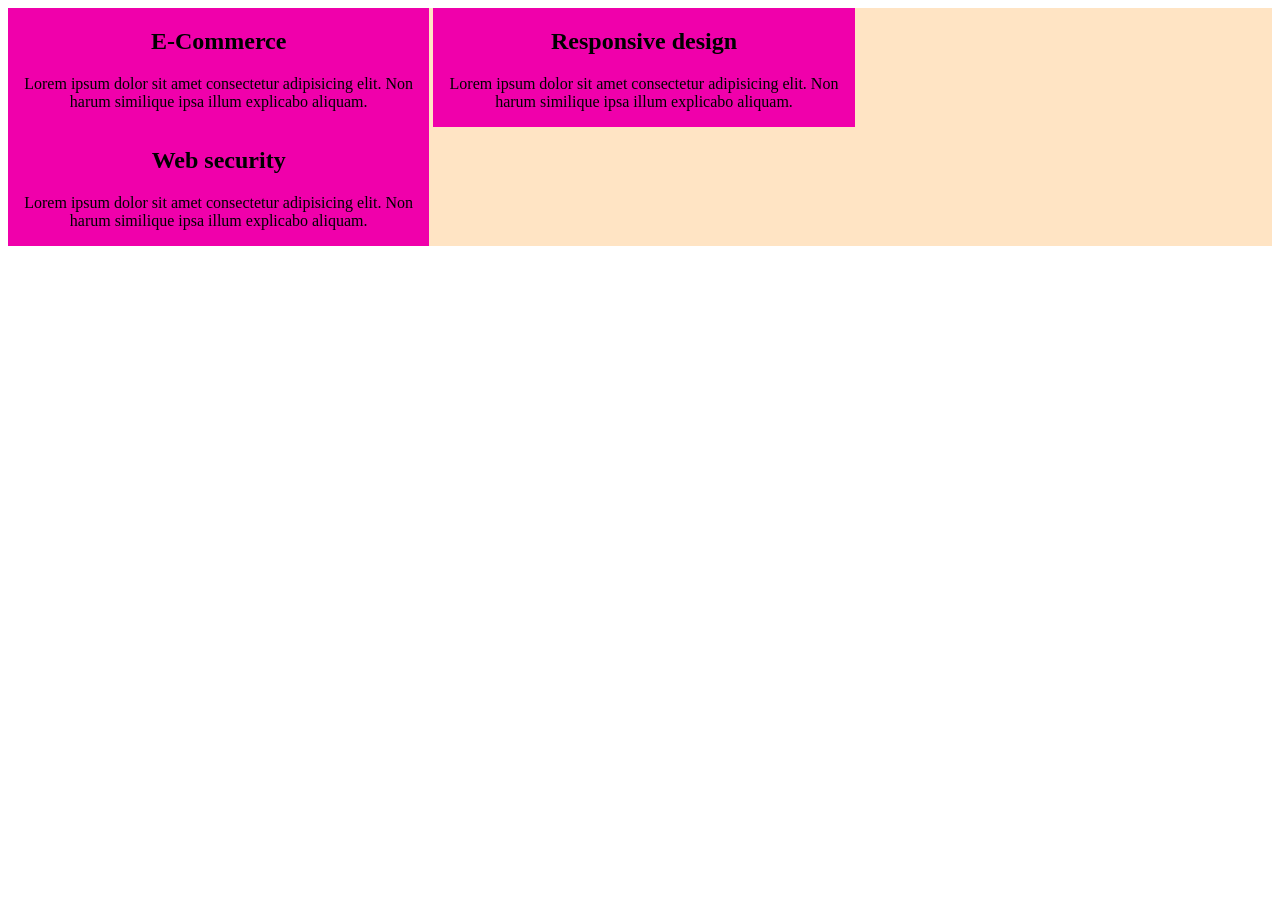
<file: css/session1/index.html>
<!doctype html>
<html lang="en">
  <head>
    <meta charset="UTF-8" />
    <meta name="viewport" content="width=device-width, initial-scale=1.0" />
    <title>Document</title>
    <link rel="stylesheet" href="main.css" />
  </head>
  <body>
    <div class="services">
      <div class="service">
        <h2>E-Commerce</h2>
        <p>
          Lorem ipsum dolor sit amet consectetur adipisicing elit. Non harum
          similique ipsa illum explicabo aliquam.
        </p>
      </div>
      <div class="service">
        <h2>Responsive design</h2>
        <p>
          Lorem ipsum dolor sit amet consectetur adipisicing elit. Non harum
          similique ipsa illum explicabo aliquam.
        </p>
      </div>
      <div class="service">
        <h2>Web security</h2>
        <p>
          Lorem ipsum dolor sit amet consectetur adipisicing elit. Non harum
          similique ipsa illum explicabo aliquam.
        </p>
      </div>
    </div>
  </body>
</html>
</file>
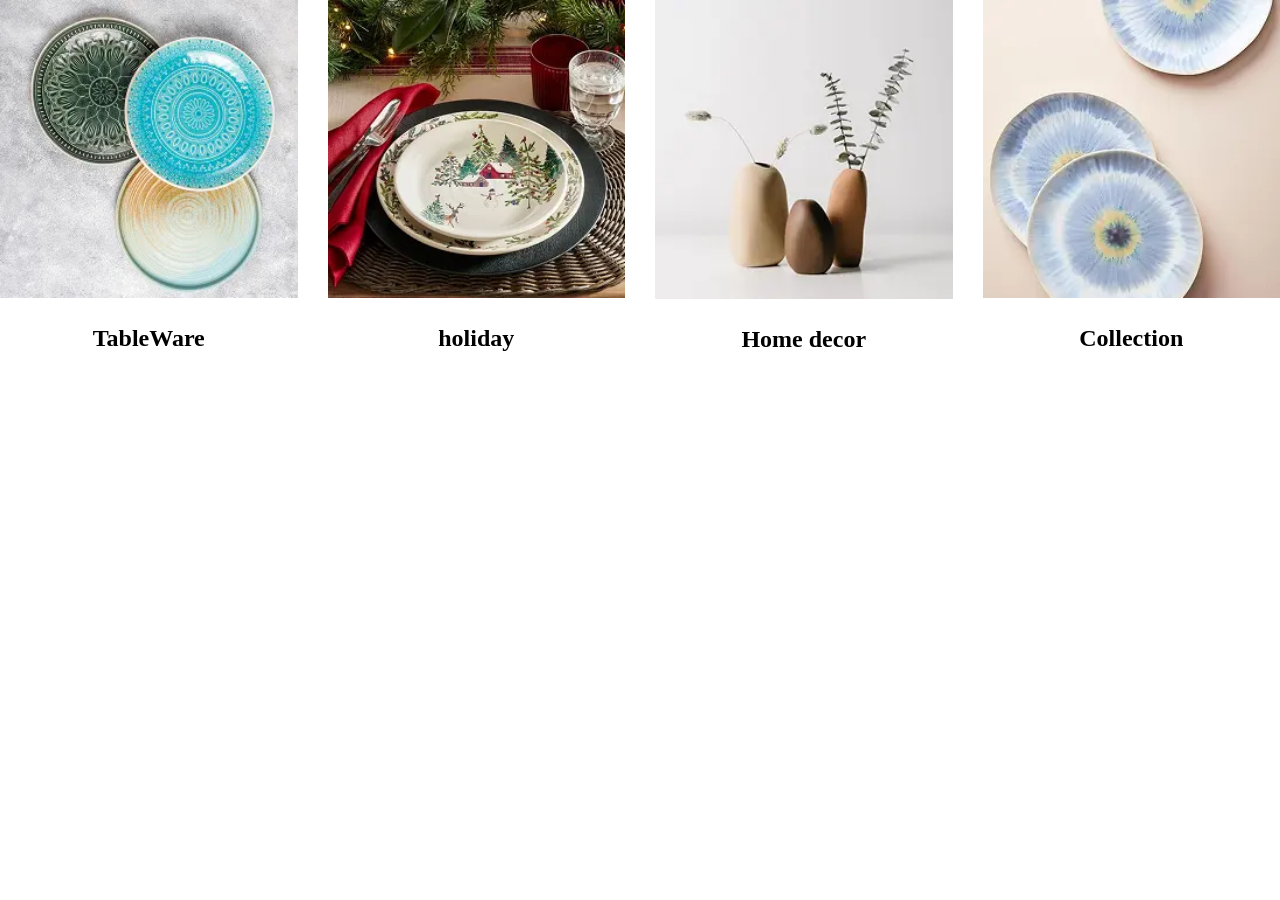
<file: css/session2/index.html>
<!DOCTYPE html>
<html lang="en">
<head>
    <meta charset="UTF-8">
    <meta name="viewport" content="width=device-width, initial-scale=1.0">
    <title>Document</title>
    <link rel="stylesheet" href="assets/css/main.css"/>
</head>
<body>
    <div class="collection">
        <div class="decor">
            <img src="./assets/imgs/plates.webp"/>
            <h2>TableWare</h2>
        </div>
        <div class="decor">
            <img src="./assets/imgs/holiday.webp"/>
            <h2>holiday</h2>
        </div>
        <div class="decor">
            <img src="./assets/imgs/Home_decor.webp"/>
            <h2>Home decor</h2>
        </div>
        <div class="decor margin_right_0">
            <img src="./assets/imgs/Collection.webp"/>
            <h2>Collection</h2>
        </div>
        <div class="clrfix"></div>
    </div>
</body>
</html>
</file>
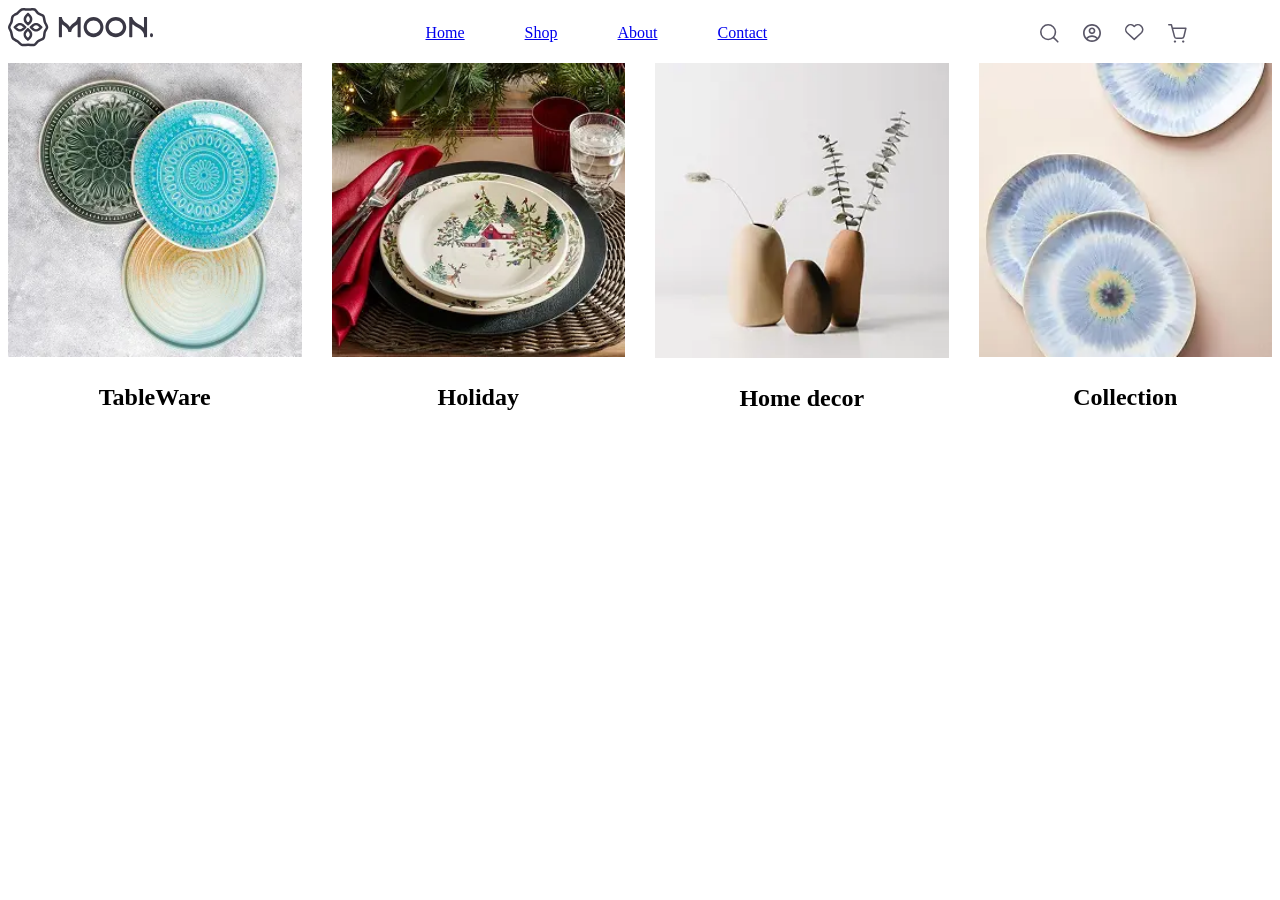
<file: css/session3/index.html>
<!doctype html>
<html lang="en">
  <head>
    <meta charset="UTF-8" />
    <meta name="viewport" content="width=device-width, initial-scale=1.0" />
    <title>Document</title>
    <link rel="stylesheet" href="assets/css/main.css" />
  </head>
  <body>
    <div class="header">
      <div class="logo">
        <a href="./index.html">
          <img src="./assets/imgs/logo.svg" />
        </a>
      </div>
      <div class="list">
        <ul>
          <li>
            <a href="#"> Home </a>
          </li>
          <li>
            <a href="#"> Shop </a>
          </li>
          <li>
            <a href="#"> About </a>
          </li>
          <li>
            <a href="#"> Contact </a>
          </li>
        </ul>
      </div>
      <div class="icon">
        <ul>
          <li>
            <a href="#"> <img src="./assets/imgs/icons/Search.svg" /> </a>
          </li>
          <li>
            <a href="#"> <img src="./assets/imgs/icons/Avatar.svg" /> </a>
          </li>
          <li>
            <a href="#"> <img src="./assets/imgs/icons/Heart.svg" /> </a>
          </li>
          <li>
            <a href="#">
              <img src="./assets/imgs/icons/Shopping_cart.svg" />
            </a>
          </li>
        </ul>
      </div>
    </div>
    <div class="collection">
      <div class="decor">
        <img src="./assets/imgs/plates.webp" />
        <h2>TableWare</h2>
      </div>
      <div class="decor">
        <img src="./assets/imgs/holiday.webp" />
        <h2>Holiday</h2>
      </div>
      <div class="decor">
        <img src="./assets/imgs/Home_decor.webp" />
        <h2>Home decor</h2>
      </div>
      <div class="decor margin_right_0">
        <img src="./assets/imgs/Collection.webp" />
        <h2>Collection</h2>
      </div>
      <div class="clrfix"></div>
    </div>
  </body>
</html>
</file>
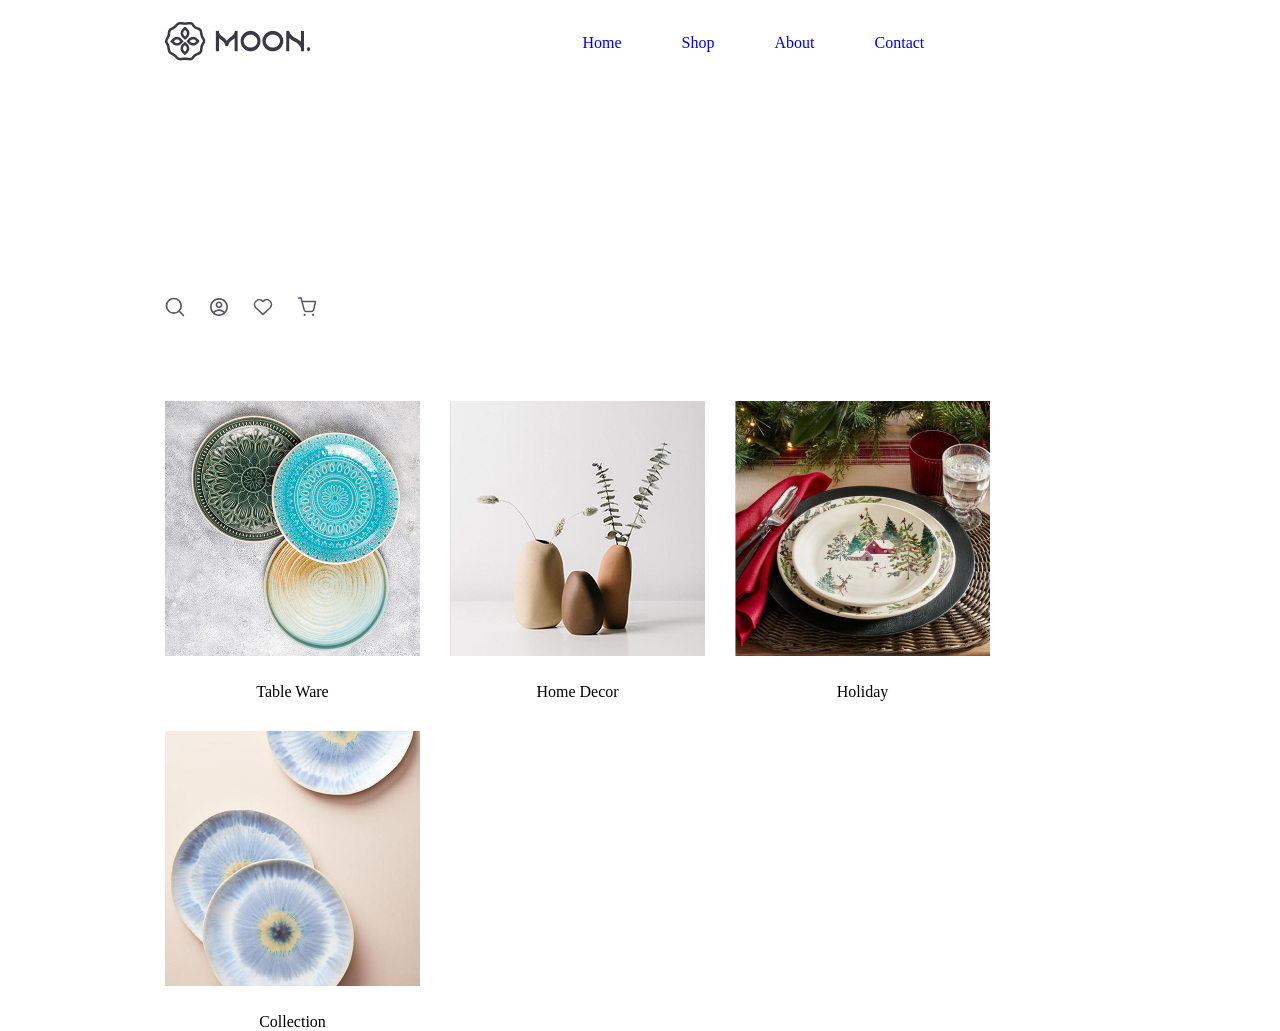
<file: css/task1_CSS/index.html>
<!doctype html>
<html lang="en">
  <head>
    <meta charset="UTF-8" />
    <meta name="viewport" content="width=device-width, initial-scale=1.0" />
    <title>Document</title>
    <link rel="stylesheet" href="./assests/css/main.css" />
    <link rel="stylesheet" href="./assests/css/base.css" />
  </head>
  <body>
    <div class="header">
      <div class="container">
        <div class="row">
          <div class="logo">
            <a href="#">
              <img src="./assests/pics/logo.png" />
            </a>
          </div>
          <div class="sections">
            <ul>
              <li>
                <a href="#">
                  <p>Home</p>
                </a>
              </li>
              <li>
                <a href="#">
                  <p>Shop</p>
                </a>
              </li>
              <li>
                <a href="#">
                  <p>About</p>
                </a>
              </li>
              <li>
                <a href="#">
                  <p>Contact</p>
                </a>
              </li>
            </ul>
          </div>
          <div class="icons">
            <a href="#">
              <img src="./assests/pics/icons/Search.svg" />
            </a>
            <a href="#">
              <img src="./assests/pics/icons/Avatar.svg" />
            </a>
            <a href="#">
              <img src="./assests/pics/icons/Heart.svg" />
            </a>
            <a href="#">
              <img src="./assests/pics/icons/Shopping_cart.svg" />
            </a>
          </div>
        </div>
      </div>
    </div>
    <div class="page2">
      <div class="container">
        <div class="decor">
          <img src="assests/pics/page2/TableWare.png" />
          <p>Table Ware</p>
        </div>
        <div class="decor">
          <img src="assests/pics/page2/Home_decor.png" />
          <p>Home Decor</p>
        </div>
        <div class="decor">
          <img src="assests/pics/page2/Holiday.png" />
          <p>Holiday</p>
        </div>
        <div class="decor">
          <img src="assests/pics/page2/Collection.png" />
          <p>Collection</p>
        </div>
      </div>
    </div>
  </body>
</html>
</file>
<file: css/session1/main.css>
.service {
  display: inline-block;
  background-color: #F000AB;
  width:calc(100%/3);
  text-align: center;
}
.services{
background-color: bisque;
}
</file>
<file: css/session2/assets/css/main.css>
*{
    margin: 0;
}
.decor{
    float:left;
    width:calc((100% - 90px) / 4 );
    margin-right:30px;
    text-align: center;
}
.clrfix{
    clear:both;
}
img{
    width:100%;
}
h2{
    margin-top:23px;
}
/*.collection{
    text-align: center;

}*/
.margin_right_0{
    margin-right:0;
}
</file>
<file: css/session3/assets/css/main.css>
/*Header*/
.header {
  display: flex;
  flex-wrap: wrap;
  gap: 232.5px;
}

.list ul {
  display: flex;
  flex-wrap: wrap;
  gap: 60px;
}
.icon ul{
    display: flex;
  flex-wrap: wrap;
  gap: 24px; 
}
.collection {
  display: flex;
  flex-wrap: wrap;
  gap: 30px;
}
.decor {
  width: calc((100% - 90px) / 4);
  text-align: center;
}
.decor img {
  width: 100%;
}
.decor h2 {
  margin-top: 23px;
}
li {
  list-style: none;
  list-style-type: none;
  color: black;
}
</file>
<file: css/task1_CSS/assests/css/main.css>
.header {
  margin: 21.84px 0px;
}
.sections ul {
  list-style: none;
  display: flex;
  flex-wrap: wrap;
  gap: 60px;
}
.icons {
  display: flex;
  flex-wrap: wrap;
  gap: 24px;
}
.base img{
  width:100%;
  position: relative;
}
.overlay img{
  position: absolute;
  top:86.68px;
  /*height:891.66px;*/
}
.page2 .container {
  display: flex;
  flex-wrap: wrap;
  gap:30px;
  text-align:center;
}
.page2 p{
  margin-top:23px;
}
.page2 {
  margin-top:80px;
}
</file>
<file: css/task1_CSS/assests/css/base.css>
*{
    margin :0;
    text-decoration: none;
}
.container{
    width: calc( 100% - 330px);
    margin:auto;
}
.row {
  display: flex;
  flex-wrap: wrap;
  gap: 232.5px;
  align-items: center;
}
</file>
